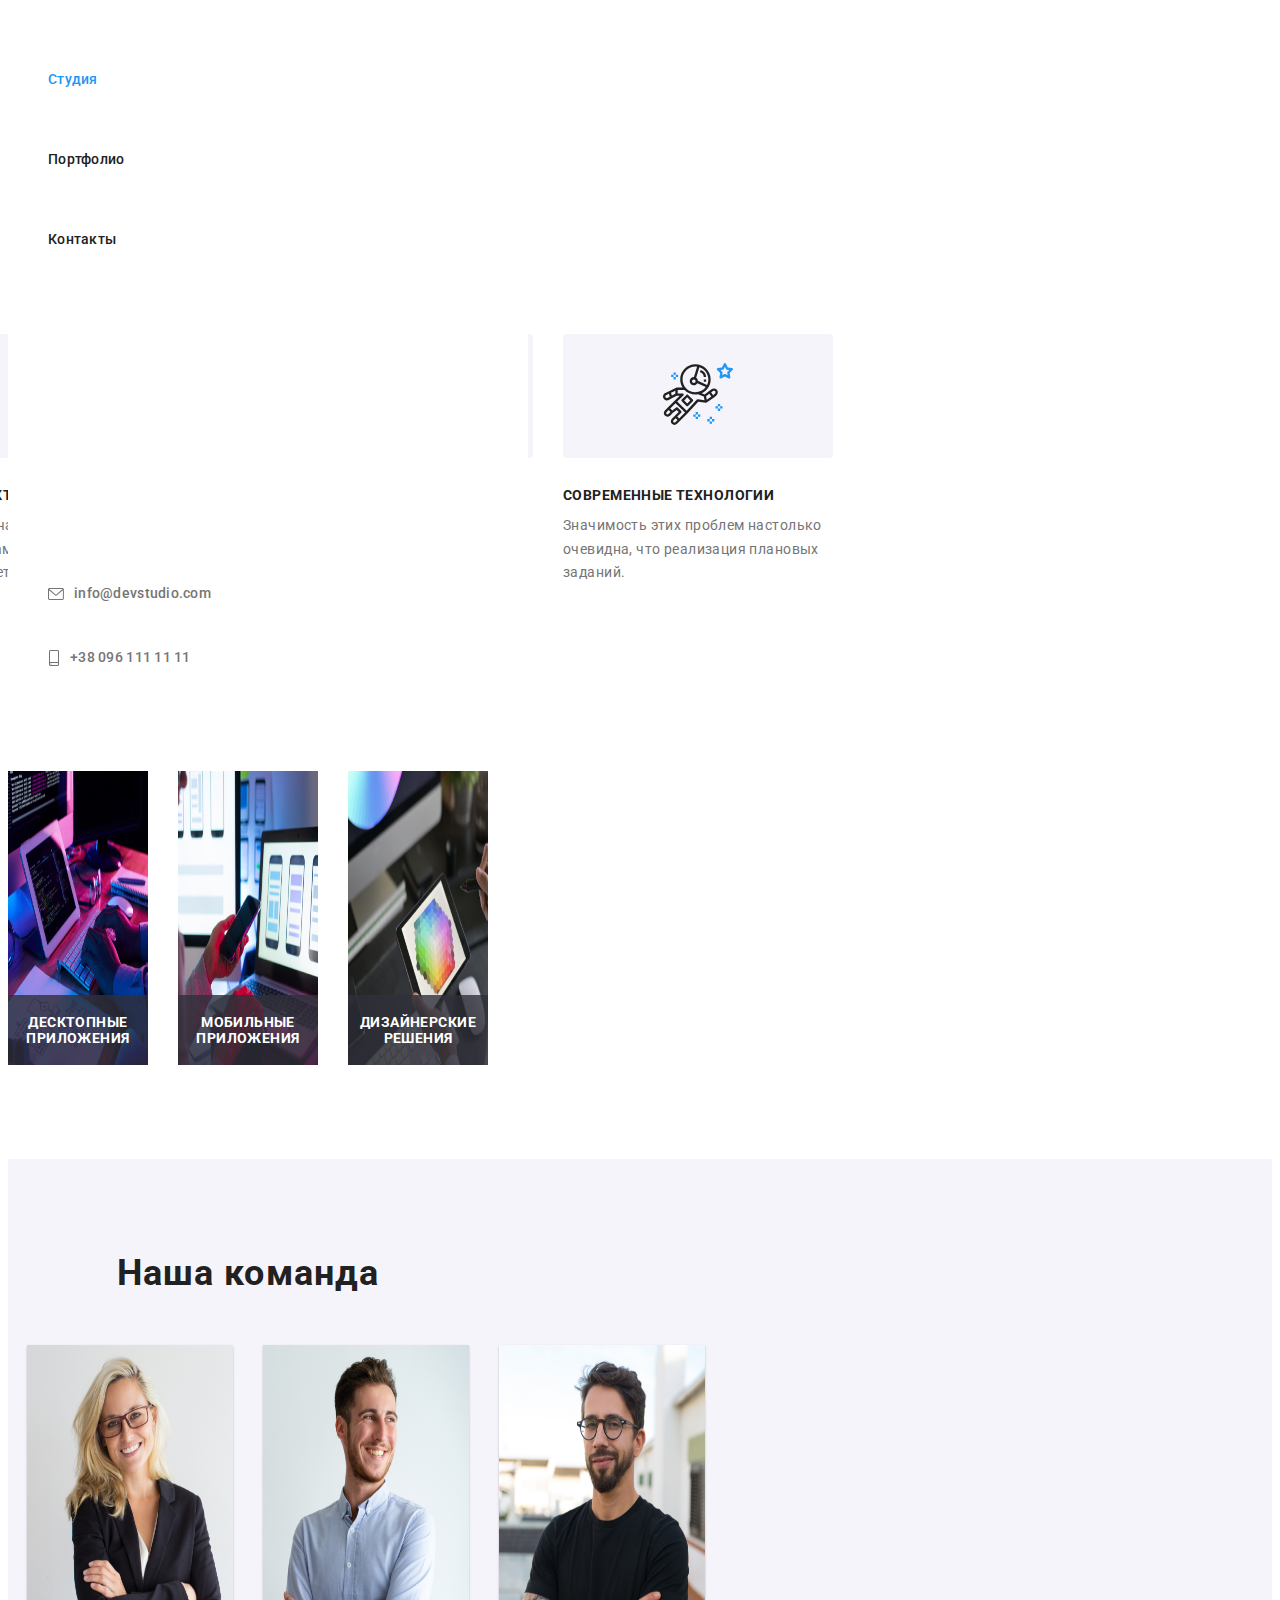
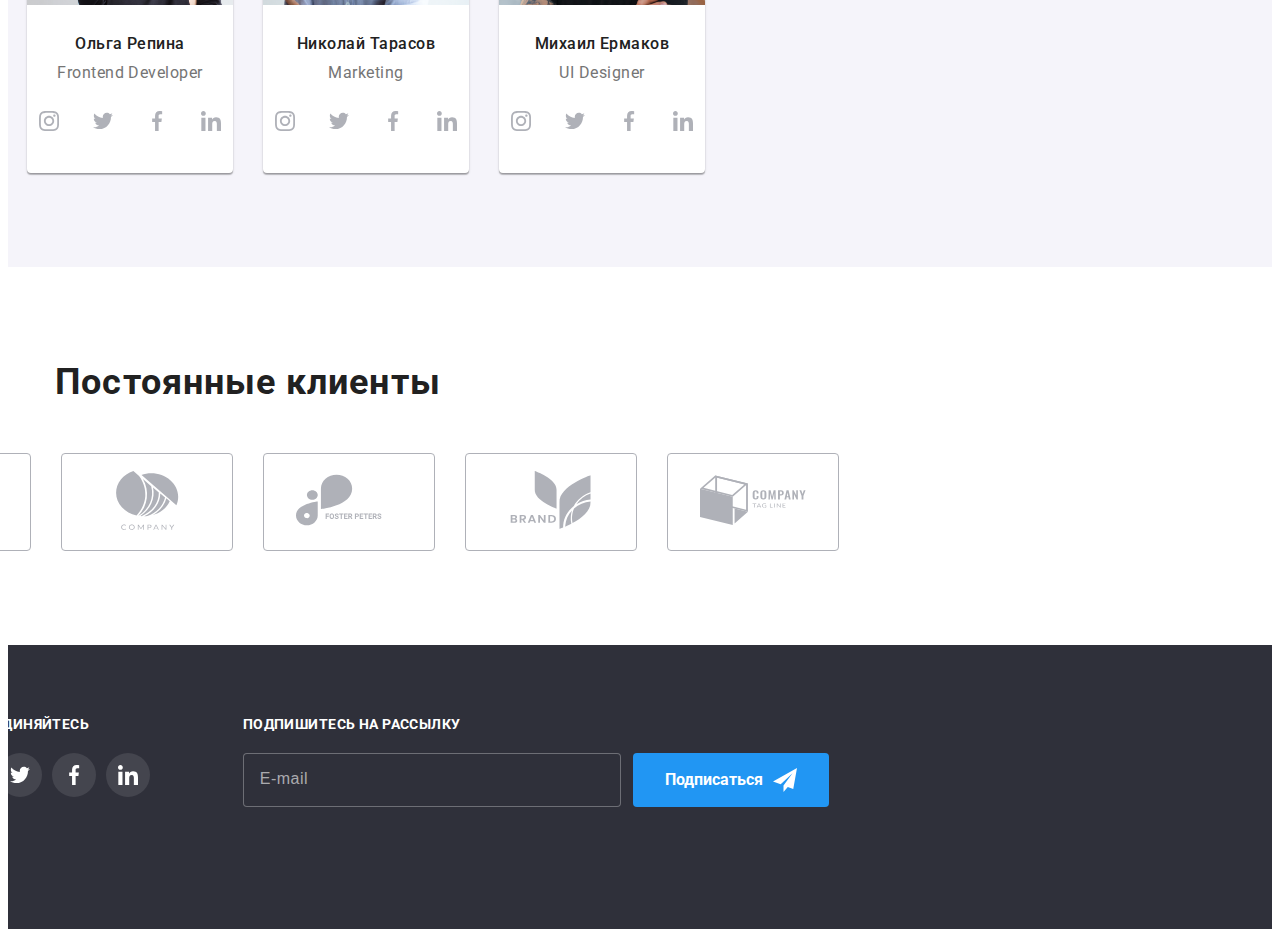
<file: index.html>
<!DOCTYPE html>
<html lang="ru">
  <head>
    <meta charset="UTF-8" />
    <meta http-equiv="X-UA-Compatible" content="IE=edge" />
    <meta name="viewport" content="width=device-width, initial-scale=1.0" />
    <title>WebStudio</title>
    <link
      rel="stylesheet"
      href="https://cdnjs.cloudflare.com/ajax/libs/modern-normalize/1.1.0/modern-normalize.min.css"
      integrity="sha512-wpPYUAdjBVSE4KJnH1VR1HeZfpl1ub8YT/NKx4PuQ5NmX2tKuGu6U/JRp5y+Y8XG2tV+wKQpNHVUX03MfMFn9Q=="
      crossorigin="anonymous"
      referrerpolicy="no-referrer"
    />
    
    <link rel="preconnect" href="https://fonts.googleapis.com" />
    <link rel="preconnect" href="https://fonts.gstatic.com" crossorigin />
    <link
      href="https://fonts.googleapis.com/css2?family=Raleway:wght@700&family=Roboto:wght@400;500;700;900&display=swap"
      rel="stylesheet"
    />
    <link rel="stylesheet" href="./css/main.min.css">
    <meta name="viewport" content="width=device-width, initial-scale=1.0" />
  </head>

  <body>
      <header class="header header-list__line">
      <div class="container">
        <nav class="header-navigation">
          <a lang="en" class="header-navigation__logo link" href="./index.html"
            ><span class="logo-part__web">Web</span>Studio</a
          >
          <div class="header-navigation__menu">
            <ul class="header-list list">
              <li class="header-list__item">
                <div class="header-list__line">
                  <a class="header-list__link header-list__active link" href="./index.html"
                    >Студия</a
                  >
                </div>
              </li>
              <li class="header-list__item">
                <div class="header-list__line">
                  <a class="header-list__link link" href="./portfolio.html"
                    >Портфолио</a
                  >
                </div>
              </li>
              <li class="header-list__item">
                <div class="header-list__line">
                  <a
                    class="header-list__link  link"
                    href="./contacts.html"
                    >Контакты</a
                  >
                </div>
              </li>
            </ul>

            <ul class="header-right list">
              <li class="header-right__item">
                <a
                  class="header-right__mail link"
                  href="mailto:info@devstudio.com"
                >
                  <svg class="header-right__mail__icon">
                    <use
                      href="./images/sprite.svg#icon-envelope-hover-1"
                    ></use></svg>
                    info@devstudio.com</a
                >
              </li>
              <li class="header-right__item">
                <a class="header-right__tel link" href="tel:+380961111111">
                  <svg class="header-right__tel__icon">
                    <use
                      href="./images/sprite.svg#icon-smartphone-1"
                    ></use></svg>+38 096 111 11 11</a>
              </li>
            </ul>
          </div>
        </nav>
      </div>
    </header>

    <main class="main">
      
        <section class="hero">
          <div class="container hero__background">
            
          <h1 class="hero__title">Эффективные решения для вашего бизнеса</h1>
          <button data-modal-open class="hero__button" type="button">Заказать услугу</button>
        </div>
        </section>
      

      
        <section class="about-us">
          <div class="container">
          <ul class="about-us__list list">
            <li class="about-us__list__item">
              <div class="about-us__icon__background">
                <svg class="about-us__icon" width="70" height="70">
                  <use href="./images/sprite.svg#icon-antenna-1-1">
                  
                </use>
              </svg>
              </div>
              <h3 class="about-us__heading">Внимание к деталям</h3>
              <p class="about-us__text">
                Идейные соображения, а также начало повседневной работы по
                формированию позиции.
              </p>
            </li>

            <li class="about-us__list__item">
                            <div class="about-us__icon__background">
                <svg class="about-us__icon" width="70" height="70">
                  <use href="./images/sprite.svg#icon-clock-1-1">
                  
                </use>
              </svg>
              </div>
              <h3 class="about-us__heading">Пунктуальность</h3>
              <p class="about-us__text">
                Задача организации, в особенности же рамки и место обучения
                кадров влечет за собой.
              </p>
            </li>

            <li class="about-us__list__item">
                            <div class="about-us__icon__background">
                <svg class="about-us__icon" width="70" height="70">
                  <use href="./images/sprite.svg#icon-diagram-1-1">
                  
                </use>
              </svg>
              </div>
              <h3 class="about-us__heading">Планирование</h3>
              <p class="about-us__text">
                Равным образом консультация с широким активом в значительной
                степени обуславливает.
              </p>
            </li>
            <li class="about-us__list__item">
                            <div class="about-us__icon__background">
                <svg class="about-us__icon" width="70" height="70">
                  <use href="./images/sprite.svg#icon-astronaut-1-1">
                  
                </use>
              </svg>
              </div>
              <h3 class="about-us__heading">Современные технологии</h3>
              <p class="about-us__text">
                Значимость этих проблем настолько очевидна, что реализация
                плановых заданий.
              </p>
            </li>
          </ul>
          </div>
        </section>
          



          <section class="what-we-are-doing">
            <div class="container">
          <h2 class="second-heroes">Чем мы занимаемся</h2>

          <ul class="what-we-are-doing__list list">
            <li class="what-we-are-doing__list-item">
              <img 
                class="what-we-are-doing__list-img"
                src="./images/box1.jpg"
                alt="Компьютер"
                width="370"
                height="294"
                
              />
              <p class="what-we-are-doing__text">Десктопные приложения</p>
              
            </li>
            <li class="what-we-are-doing__list-item">
              <img
                class="what-we-are-doing__list-img"
                src="./images/box2.jpg"
                alt="Телефон"
                width="370"
                height="294"
              />
               <p class="what-we-are-doing__text">Мобильные приложения</p>
            </li>
            <li class="what-we-are-doing__list-item">
              <img
                class="what-we-are-doing__list-img"
                src="./images/box3.jpg"
                alt="Планшет"
                width="370"
                height="294"
              /> <p class="what-we-are-doing__text">Дизайнерские решения</p>
            </li>
            
          </ul>
          </div>
        </section>

        <section class="team">
          <div class="container">
          <h2 class="second-heroes">Наша команда</h2>
          <ul class="team__list list">
            <li class="team__item">
              <img
                class="team__img"
                src="./images/img.jpg"
                alt=""
                width="270"
                height="260"
              />
              <div class="team-naming--centration">
              <h3 class="team-naming__name">Игорь Демьяненко</h3>
              <p class="team-naming__position">Product Designer</p>
              <ul class="team-naming__socials-list list">
                <li class="socials-list__item">
                  <a class="socials-list__item-link link" href="">
                    <svg class="socials-list__icon" width="20" height="20"> 
                      <use href="./images/sprite.svg#icon-instagram-2-1"></use>
                    </svg>
                  </a>
                </li>
                <li class="socials-list__item">
                  <a class="socials-list__item-link link" href="">
                    <svg class="socials-list__icon" width="20" height="20">
                      <use href="./images/sprite.svg#icon-twitter-1-1"></use>
                    </svg>
                  </a>
                </li>
                <li class="socials-list__item">
                  <a class="socials-list__item-link link" href="">
                    <svg class="socials-list__icon" width="20" height="20">
                      <use href="./images/sprite.svg#icon-facebook-1-1"></use>
                    </svg>
                  </a></li>
                <li class="socials-list__item">
                  <a class="socials-list__item-link link" href="">
                    <svg class="socials-list__icon" width="20" height="20">
                      <use href="./images/sprite.svg#icon-linkedin-1-1"></use>
                    </svg>
                  </a>
                </li>
              </ul></div>
            </li>

            <li class="team__item">
              <img
                class="team__img"
                src="./images/img1.jpg"
                alt=""
                width="270"
                height="260"
              />

    <div class=" team-naming team-naming--centration">
              <h3 class="team-naming__name">Ольга Репина</h3>
              <p class="team-naming__position">Frontend Developer</p>
                       <ul class="team-naming__socials-list list">
                <li class="socials-list__item">
                  <a class="socials-list__item-link link" href="">
                    <svg class="socials-list__icon" width="20" height="20"> 
                      <use href="./images/sprite.svg#icon-instagram-2-1"></use>
                    </svg>
                  </a>
                </li>
                <li class="socials-list__item">
                  <a class="socials-list__item-link link" href="">
                    <svg class="socials-list__icon" width="20" height="20">
                      <use href="./images/sprite.svg#icon-twitter-1-1"></use>
                    </svg>
                  </a>
                </li>
                <li class="socials-list__item">
                  <a class="socials-list__item-link link" href="">
                    <svg class="socials-list__icon" width="20" height="20">
                      <use href="./images/sprite.svg#icon-facebook-1-1"></use>
                    </svg>
                  </a></li>
                <li class="socials-list__item">
                  <a class="socials-list__item-link link" href="">
                    <svg class="socials-list__icon" width="20" height="20">
                      <use href="./images/sprite.svg#icon-linkedin-1-1"></use>
                    </svg>
                  </a>
                </li>
              </ul> </div>
            </li>
            <li class="team__item">
              <img
                class="team__img"
                src="./images/img2.jpg"
                alt=""
                width="270"
                height="260"
              />

              <div class=" team-naming team-naming--centration">
              <h3 class="team-naming__name">Николай Тарасов</h3>
              <p class="team-naming__position">Marketing</p>
                       <ul class="team-naming__socials-list list">
                <li class="socials-list__item">
                  <a class="socials-list__item-link link" href="">
                    <svg class="socials-list__icon" width="20" height="20"> 
                      <use href="./images/sprite.svg#icon-instagram-2-1"></use>
                    </svg>
                  </a>
                </li>
                <li class="socials-list__item">
                  <a class="socials-list__item-link link" href="">
                    <svg class="socials-list__icon" width="20" height="20">
                      <use href="./images/sprite.svg#icon-twitter-1-1"></use>
                    </svg>
                  </a>
                </li>
                <li class="socials-list__item">
                  <a class="socials-list__item-link link" href="">
                    <svg class="socials-list__icon" width="20" height="20">
                      <use href="./images/sprite.svg#icon-facebook-1-1"></use>
                    </svg>
                  </a></li>
                <li class="socials-list__item">
                  <a class="socials-list__item-link link" href="">
                    <svg class="socials-list__icon" width="20" height="20">
                      <use href="./images/sprite.svg#icon-linkedin-1-1"></use>
                    </svg>
                  </a>
                </li>
              </ul></div>
            </li>
            <li class="team__item">
              <img
                class="team__img"
                src="./images/img3.jpg"
                alt=""
                width="270"
                height="260"
              />
              
              <div class=" team-naming team-naming--centration">

              <h3 class="team-naming__name">Михаил Ермаков</h3>
              <p class="team-naming__position">UI Designer</p>
                       <ul class="team-naming__socials-list list">
                <li class="socials-list__item">
                  <a class="socials-list__item-link link" href="">
                    <svg class="socials-list__icon" width="20" height="20"> 
                      <use href="./images/sprite.svg#icon-instagram-2-1"></use>
                    </svg>
                  </a>
                </li>
                <li class="socials-list__item">
                  <a class="socials-list__item-link link" href="">
                    <svg class="socials-list__icon" width="20" height="20">
                      <use href="./images/sprite.svg#icon-twitter-1-1"></use>
                    </svg>
                  </a>
                </li>
                <li class="socials-list__item">
                  <a class="socials-list__item-link link" href="">
                    <svg class="socials-list__icon" width="20" height="20">
                      <use href="./images/sprite.svg#icon-facebook-1-1"></use>
                    </svg>
                  </a></li>
                <li class="socials-list__item">
                  <a class="socials-list__item-link link" href="">
                    <svg class="socials-list__icon" width="20" height="20">
                      <use href="./images/sprite.svg#icon-linkedin-1-1"></use>
                    </svg>
                  </a>
                </li>
              </ul>
            </li>
          </ul></div>
          </div>
        </section>

        <section class="all-clients">
          <div class="container">
          <h2 class="all-clients__hero">Постоянные клиенты</h2>
          <ul class="list all-clients__list">
            <li class="all-clients__link-item">
              <a class="link all-clients__link" href="">
                <svg class="all-clients__icon"  width="106" height="60">
                  <use href="./images/sprite.svg#icon-group-6-1">

                  </use>
                </svg>
              </a>
            </li>
            <li class="all-clients__link-item">
              <a class="link all-clients__link" href="">
                <svg class="all-clients__icon" width="106" height="60">
                  <use href="./images/sprite.svg#icon-group-1-1">

                  </use>
                </svg>
              </a>
            </li>
            <li class="all-clients__link-item">
              <a class="link all-clients__link" href="">
                <svg class="all-clients__icon"  width="106" height="60">
                  <use href="./images/sprite.svg#icon-group-2-1">

                  </use>
                </svg>
              </a>
            </li>
            <li class="all-clients__link-item">
              <a class="link all-clients__link" href="">
                <svg class="all-clients__icon"  width="106" height="60">
                  <use href="./images/sprite.svg#icon-group-3-1">

                  </use>
                </svg>
              </a>
            </li>
            <li class="all-clients__link-item">
              <a class="link all-clients__link" href="">
                <svg class="all-clients__icon"  width="106" height="60">
                  <use href="./images/sprite.svg#icon-group-4-1">

                  </use>
                </svg>
              </a>
            </li>
            <li class="all-clients__link-item">
              <a class="link all-clients__link" href="">
                <svg class="all-clients__icon"  width="106" height="60">
                  <use href="./images/sprite.svg#icon-group-5-1">

                  </use>
                </svg>
              </a>
            </li>
          </ul>
        </div>
        </section>
      </div>

      <div data-modal class="backdrop backdrop--is-hiden">
        <div class="modal">
          <form class="modal__form">
            <p class="modal__text">Оставьте свои данные, мы вам перезвоним</p>
              <label class="modal__labels">
               Имя
                  <input type="text" name="name"/>
                       <svg class="modal__icon-name" width="12" height="12">
                      <use href="./images/sprite.svg#icon-name-icon"></use>
                    </svg> 
              </label>

              <label class="modal__labels">
                  Телефон
                  <input type="tel" name="tel" />
                   <svg class="modal__icon-name" width="12" height="12">
                      <use href="./images/sprite.svg#icon-tel-icon"></use>
                    </svg> 
              </label>

              <label class="modal__labels">
                  Почта
                  <input type="email" name="email" />
                   <svg class="modal__icon-name" width="12" height="12">
                      <use href="./images/sprite.svg#icon-mail-icon"></use>
                    </svg> 
              </label>

              <label class="modal__labels">
                  Комментарий
                      <textarea class="modal__textarea-place" name="comment" rows="5" placeholder="Введите текст"></textarea>

              </label>
             
              
              <label class="modal__labels">
               <input class="modal-checkbox" type="checkbox" name="contract" value="contract" />
                
<div class="modal-checkbox__reverse">
               <p class="modal-checkbox__contract-text"> Соглашаюсь с рассылкой и принимаю </p>
               <div> 
                 <a class="modal-checkbox__contract-link" href="">  Условия договора</a></div></div>
             <svg class="modal-checkbox__icon-check" width="16" height="15">
                      <use href="./images/sprite.svg#icon-check"></use>
                    </svg> 
              </label>
              


              <button class="modal__send-button" type="submit">Отправить</button>
            </form>
          


       <button data-modal-close type="button" class="modal__close-button">
         <svg class="modal__close-icon" width="11" height="11">
                      <use href="./images/sprite.svg#icon-vector"></use>
                    </svg>
       </button>
</div>

      </div>
    </main>

    
      <footer class="footer footer-background">
        <div class="container footer__items">
         <div class="footer__first-column">
            
        <a lang="en" class="footer__logo link" href=""
          ><span class="logo-part__web">Web</span>Studio</a>

        <address class="footer__adress">г. Киев, пр-т Леси Украинки, 26</address>

        <ul class="footer__list list">
          <li class="footer__item">
            <a class="footer__link link" href="mailto:info@devstudio.com"
              >info@devstudio.com</a
            >
          </li>
          <li class="footer__item">
            <a class="footer__link link" href="tel:+380961111111"
              >+38 096 111 11 11</a
            >
          </li></ul>
        </div>
     
      
      

    
      <div class="diretion">
        <h3 class="subscribe__conection">присоединяйтесь</h3>
        <ul class="team-naming__socials-list-footer list">
                <li class="socials-list__item-footer">
                  <a class="socials-list__item-link-footer link" href="">
                    <svg class="socials-list__icon-footer" width="20" height="20"> 
                      <use href="./images/sprite.svg#icon-instagram-2-1"></use>
                    </svg>
                  </a>
                </li>
                <li class="socials-list__item-footer">
                  <a class="socials-list__item-link-footer link" href="">
                    <svg class="socials-list__icon-footer" width="20" height="20">
                      <use href="./images/sprite.svg#icon-twitter-1-1"></use>
                    </svg>
                  </a>
                </li>
                <li class="socials-list__item-footer">
                  <a class="socials-list__item-link-footer link" href="">
                    <svg class="socials-list__icon-footer" width="20" height="20">
                      <use href="./images/sprite.svg#icon-facebook-1-1"></use>
                    </svg>
                  </a></li>
                <li class="socials-list__item-footer">
                  <a class="socials-list__item-link-footer link" href="">
                    <svg class="socials-list__icon-footer" width="20" height="20">
                      <use href="./images/sprite.svg#icon-linkedin-1-1"></use>
                    </svg>
                  </a>
                </li>
              </ul>
              </div>

              <div class="subscribe">
                <h3 class="subscribe__conection">Подпишитесь на рассылку</h3>
                <form class="subscribe__form" name="subscribe">
                <label for="email">
            
                  <input type="email" name="email" placeholder="E-mail">

                </label>

                <button class="subscribe__button" type="submit">Подписаться
                  <svg class=" subscribe__icon-send" width="24" height="24">
                      <use href="./images/sprite.svg#icon-icon-send"></use>
                    </svg>
                </button>
                </form>
              </div>
            
        


      
        </div>
      </footer>
    
    <script src="./js/modal.js"></script>
  </body>
</html>
</file>
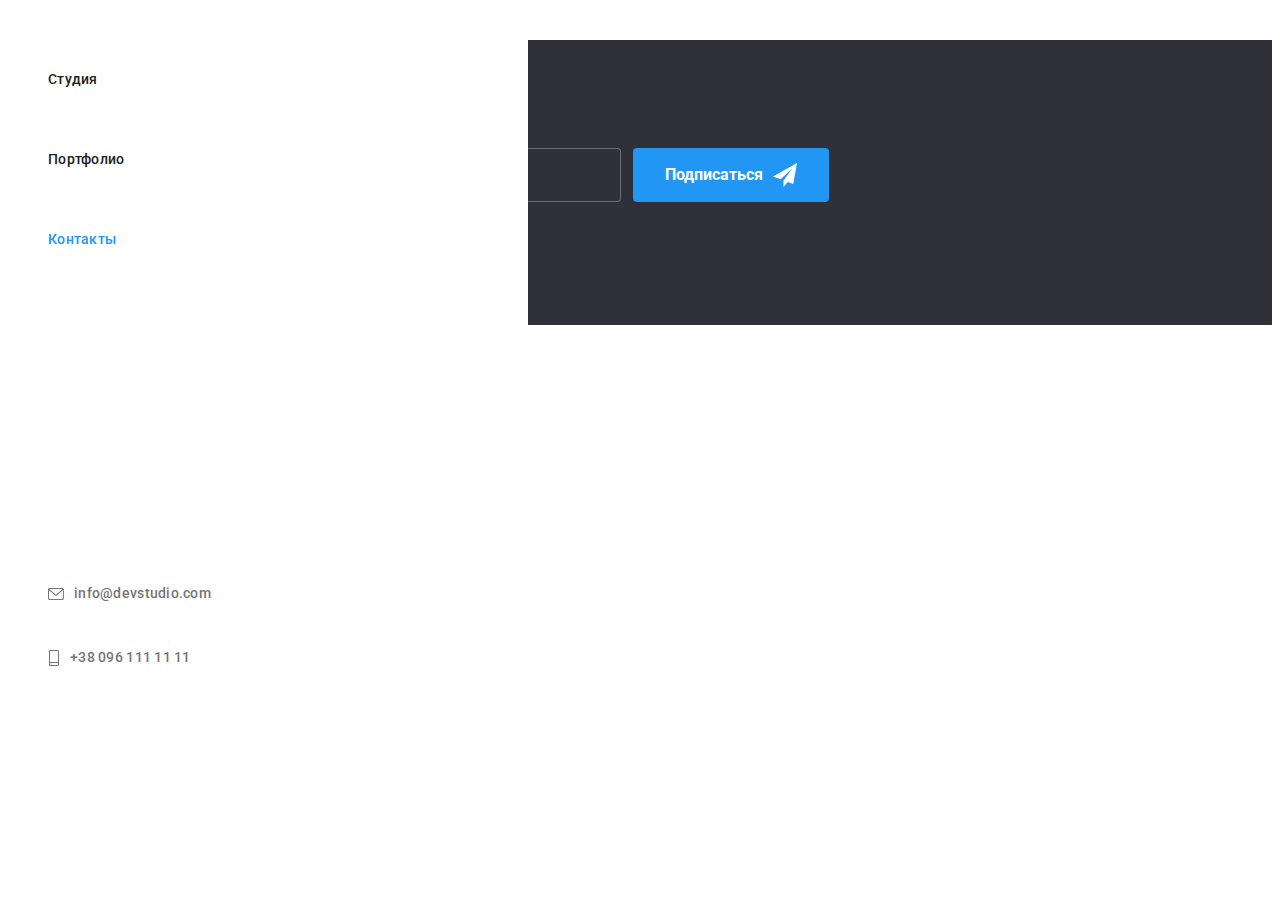
<file: contacts.html>
<!DOCTYPE html>
<html lang="ru">
  <head>
    <meta charset="UTF-8" />
    <meta http-equiv="X-UA-Compatible" content="IE=edge" />
    <meta name="viewport" content="width=device-width, initial-scale=1.0" />
    <title>WebStudio</title>
    <link
      rel="stylesheet"
      href="https://cdnjs.cloudflare.com/ajax/libs/modern-normalize/1.1.0/modern-normalize.min.css"
      integrity="sha512-wpPYUAdjBVSE4KJnH1VR1HeZfpl1ub8YT/NKx4PuQ5NmX2tKuGu6U/JRp5y+Y8XG2tV+wKQpNHVUX03MfMFn9Q=="
      crossorigin="anonymous"
      referrerpolicy="no-referrer"
    />

    <link rel="preconnect" href="https://fonts.googleapis.com" />
    <link rel="preconnect" href="https://fonts.gstatic.com" crossorigin />
    <link
      href="https://fonts.googleapis.com/css2?family=Raleway:wght@700&family=Roboto:wght@400;500;700;900&display=swap"
      rel="stylesheet"
    />
    <link rel="stylesheet" href="./css/main.min.css" />
    <meta name="viewport" content="width=device-width, initial-scale=1.0" />
  </head>

  <body>
    <header class="header header-list__line">
      <div class="container">
        <nav class="header-navigation">
          <a lang="en" class="header-navigation__logo link" href="./index.html"
            ><span class="logo-part__web">Web</span>Studio</a
          >
          <div class="header-navigation__menu">
            <ul class="header-list list">
              <li class="header-list__item">
                <div class="header-list__line">
                  <a class="header-list__link link" href="./index.html"
                    >Студия</a
                  >
                </div>
              </li>
              <li class="header-list__item">
                <div class="header-list__line">
                  <a class="header-list__link link" href="./portfolio.html"
                    >Портфолио</a
                  >
                </div>
              </li>
              <li class="header-list__item">
                <div class="header-list__line">
                  <a
                    class="header-list__link header-list__active link"
                    href="./contacts.html"
                    >Контакты</a
                  >
                </div>
              </li>
            </ul>

            <ul class="header-right list">
              <li class="header-right__item">
                <a
                  class="header-right__mail link"
                  href="mailto:info@devstudio.com"
                >
                  <svg class="header-right__mail__icon">
                    <use href="./images/sprite.svg#icon-envelope-hover-1"></use>
                  </svg>
                  info@devstudio.com</a
                >
              </li>
              <li class="header-right__item">
                <a class="header-right__tel link" href="tel:+380961111111">
                  <svg class="header-right__tel__icon">
                    <use
                      href="./images/sprite.svg#icon-smartphone-1"
                    ></use></svg
                  >+38 096 111 11 11</a
                >
              </li>
            </ul>
          </div>
        </nav>
      </div>
    </header>

    <footer class="footer footer-background">
      <div class="container footer__items">
        <div class="footer__first-column">
          <a lang="en" class="footer__logo link" href=""
            ><span class="logo-part__web">Web</span>Studio</a
          >

          <address class="footer__adress">
            г. Киев, пр-т Леси Украинки, 26
          </address>

          <ul class="footer__list list">
            <li class="footer__item">
              <a class="footer__link link" href="mailto:info@devstudio.com"
                >info@devstudio.com</a
              >
            </li>
            <li class="footer__item">
              <a class="footer__link link" href="tel:+380961111111"
                >+38 096 111 11 11</a
              >
            </li>
          </ul>
        </div>

        <div class="diretion">
          <h3 class="subscribe__conection">присоединяйтесь</h3>
          <ul class="team-naming__socials-list-footer list">
            <li class="socials-list__item-footer">
              <a class="socials-list__item-link-footer link" href="">
                <svg class="socials-list__icon-footer" width="20" height="20">
                  <use href="./images/sprite.svg#icon-instagram-2-1"></use>
                </svg>
              </a>
            </li>
            <li class="socials-list__item-footer">
              <a class="socials-list__item-link-footer link" href="">
                <svg class="socials-list__icon-footer" width="20" height="20">
                  <use href="./images/sprite.svg#icon-twitter-1-1"></use>
                </svg>
              </a>
            </li>
            <li class="socials-list__item-footer">
              <a class="socials-list__item-link-footer link" href="">
                <svg class="socials-list__icon-footer" width="20" height="20">
                  <use href="./images/sprite.svg#icon-facebook-1-1"></use>
                </svg>
              </a>
            </li>
            <li class="socials-list__item-footer">
              <a class="socials-list__item-link-footer link" href="">
                <svg class="socials-list__icon-footer" width="20" height="20">
                  <use href="./images/sprite.svg#icon-linkedin-1-1"></use>
                </svg>
              </a>
            </li>
          </ul>
        </div>

        <div class="subscribe">
          <h3 class="subscribe__conection">Подпишитесь на рассылку</h3>
          <form class="subscribe__form" name="subscribe">
            <label for="email">
              <input type="email" name="email" placeholder="E-mail" />
            </label>

            <button class="subscribe__button" type="submit">
              Подписаться
              <svg class="subscribe__icon-send" width="24" height="24">
                <use href="./images/sprite.svg#icon-icon-send"></use>
              </svg>
            </button>
          </form>
        </div>
      </div>
    </footer>
  </body>
</html>
</file>
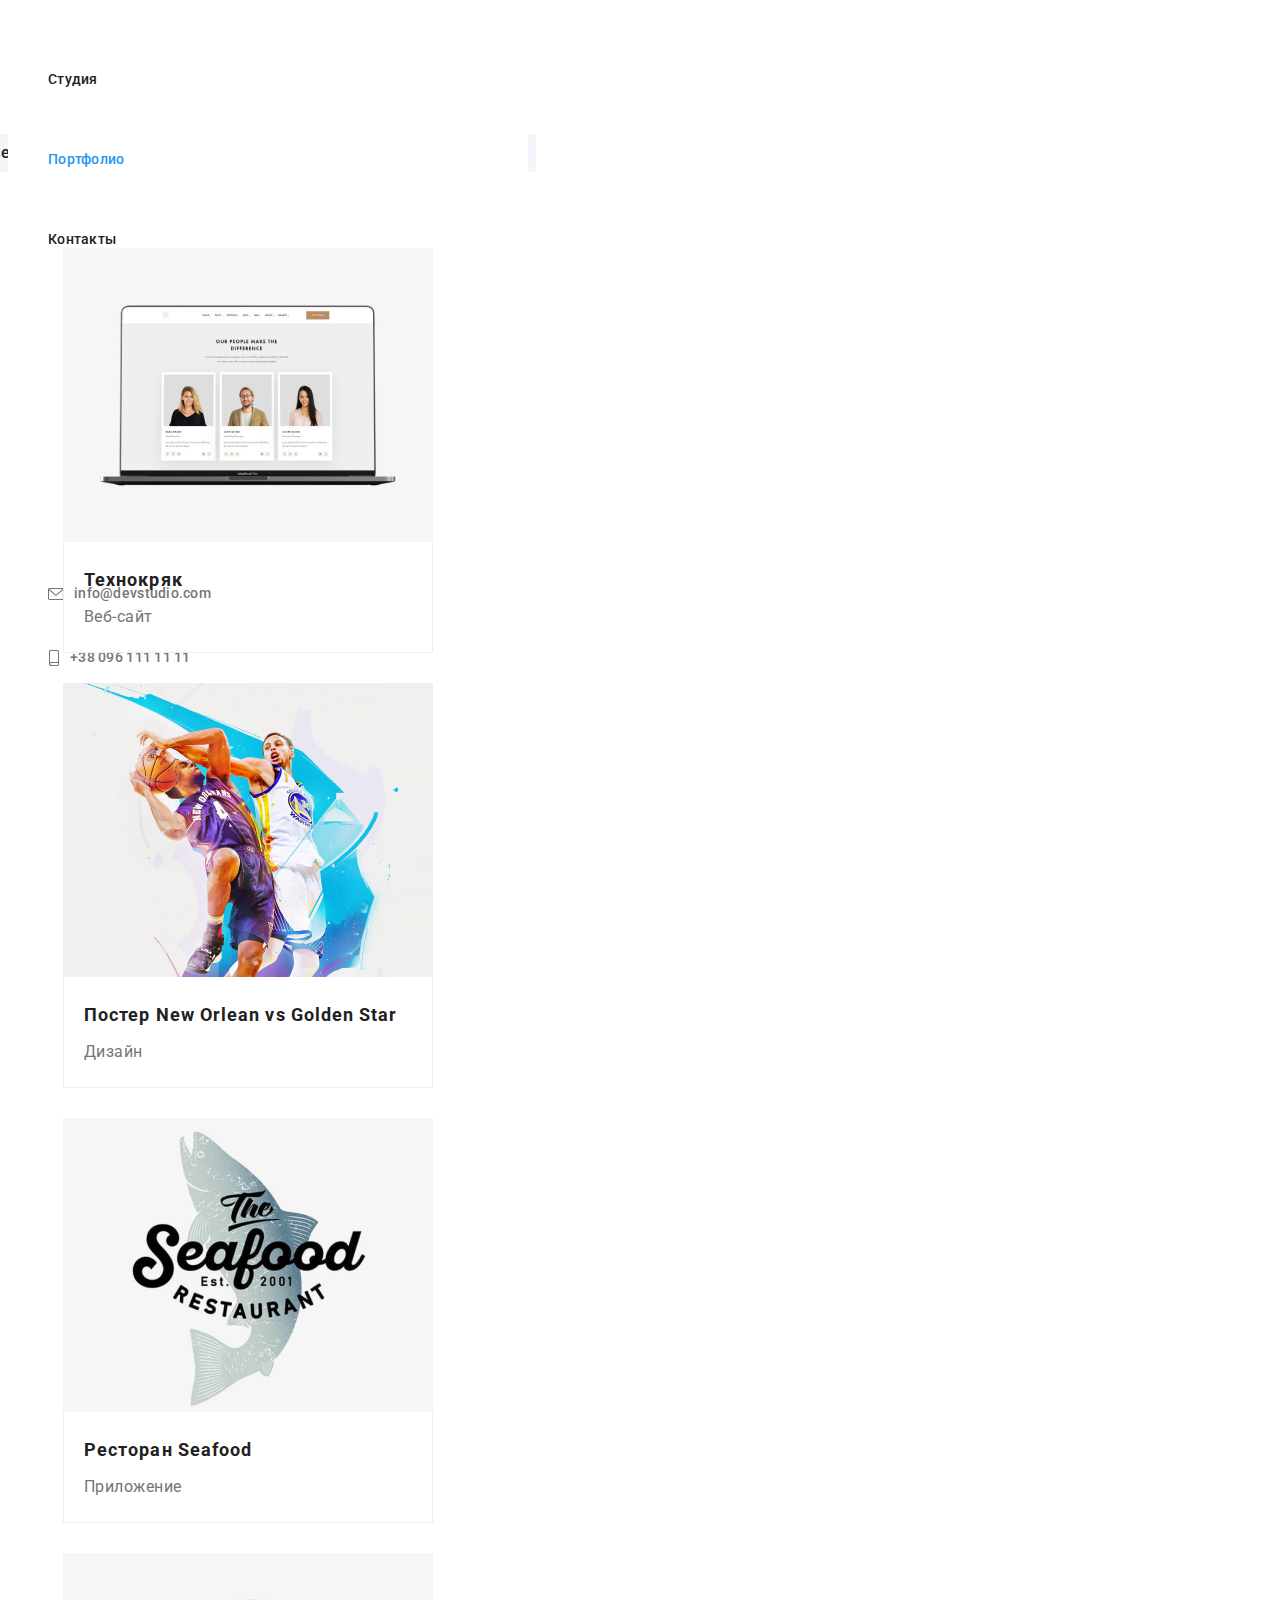
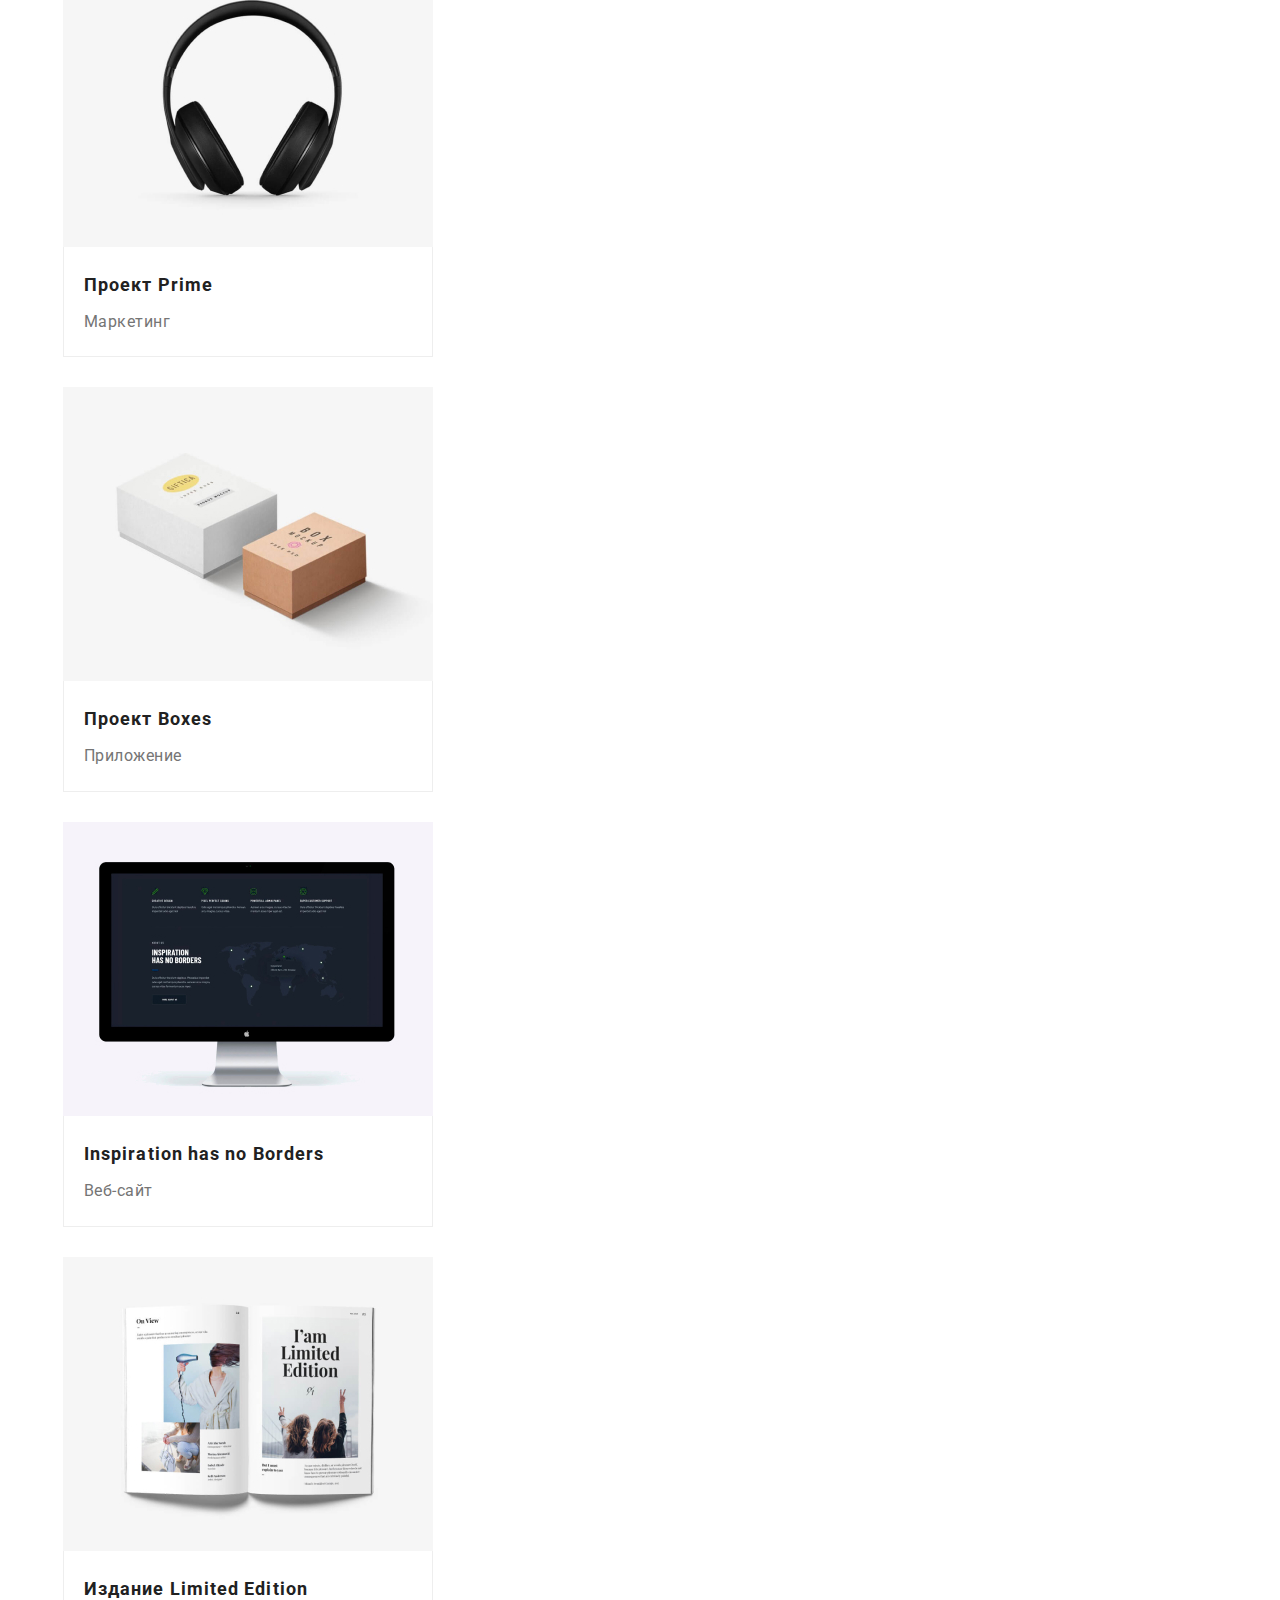
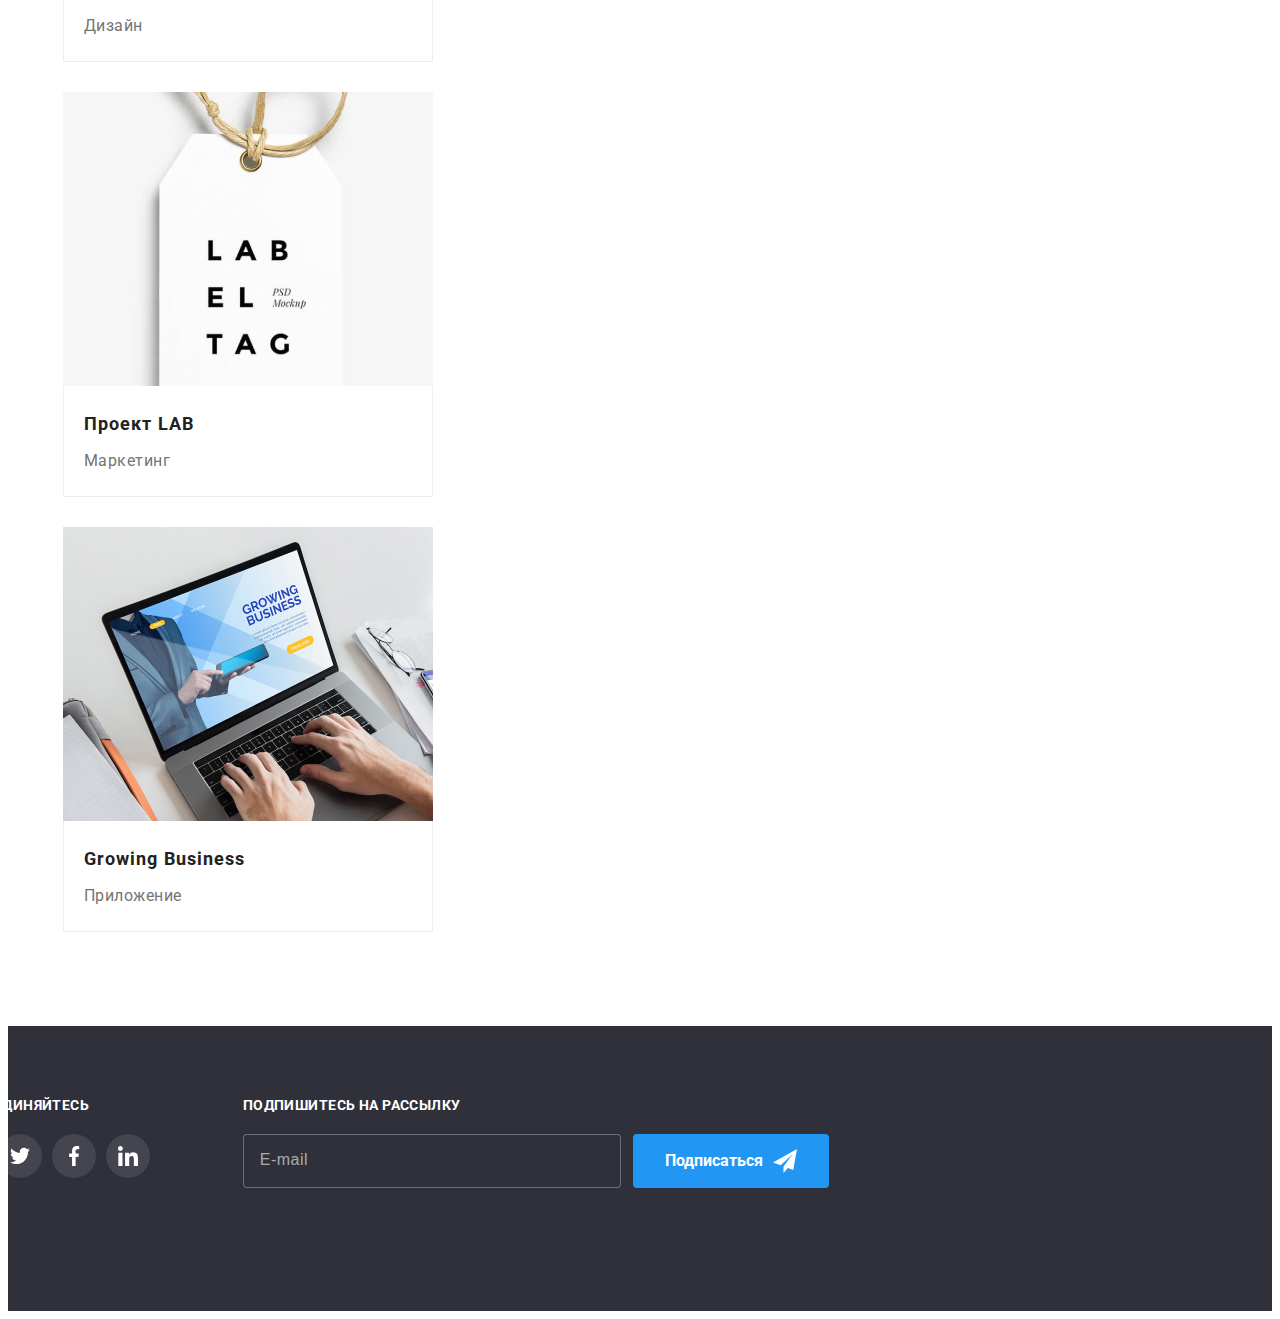
<file: portfolio.html>
<!DOCTYPE html>
<html lang="ru">
  <head>
    <meta charset="UTF-8" />
    <meta http-equiv="X-UA-Compatible" content="IE=edge" />
    <meta name="viewport" content="width=device-width, initial-scale=1.0" />
    <title>WebStudio</title>

    <link
      rel="stylesheet"
      href="https://cdnjs.cloudflare.com/ajax/libs/modern-normalize/1.1.0/modern-normalize.min.css"
      integrity="sha512-wpPYUAdjBVSE4KJnH1VR1HeZfpl1ub8YT/NKx4PuQ5NmX2tKuGu6U/JRp5y+Y8XG2tV+wKQpNHVUX03MfMFn9Q=="
      crossorigin="anonymous"
      referrerpolicy="no-referrer"
    />

    <link rel="preconnect" href="https://fonts.googleapis.com" />
    <link rel="preconnect" href="https://fonts.gstatic.com" crossorigin />
    <link
      href="https://fonts.googleapis.com/css2?family=Raleway:wght@700&family=Roboto:wght@400;500;700;900&display=swap"
      rel="stylesheet"
    />
    <link rel="stylesheet" href="./css/main.min.css" />
    <meta name="viewport" content="width=device-width, initial-scale=1.0" />
  </head>

  <body>
    <header class="header header-list__line">
      <div class="container">
        <nav class="header-navigation">
          <a lang="en" class="header-navigation__logo link" href="./index.html"
            ><span class="logo-part__web">Web</span>Studio</a
          >
          <div class="header-navigation__menu">
            <ul class="header-list list">
              <li class="header-list__item">
                <div class="header-list__line">
                  <a class="header-list__link link" href="./index.html"
                    >Студия</a
                  >
                </div>
              </li>
              <li class="header-list__item">
                <div class="header-list__line">
                  <a
                    class="header-list__link header-list__active link"
                    href="./portfolio.html"
                    >Портфолио</a
                  >
                </div>
              </li>
              <li class="header-list__item">
                <div class="header-list__line">
                  <a class="header-list__link ive link" href="./contacts.html"
                    >Контакты</a
                  >
                </div>
              </li>
            </ul>

            <ul class="header-right list">
              <li class="header-right__item">
                <a
                  class="header-right__mail link"
                  href="mailto:info@devstudio.com"
                >
                  <svg class="header-right__mail__icon">
                    <use href="./images/sprite.svg#icon-envelope-hover-1"></use>
                  </svg>
                  info@devstudio.com</a
                >
              </li>
              <li class="header-right__item">
                <a class="header-right__tel link" href="tel:+380961111111">
                  <svg class="header-right__tel__icon">
                    <use
                      href="./images/sprite.svg#icon-smartphone-1"
                    ></use></svg
                  >+38 096 111 11 11</a
                >
              </li>
            </ul>
          </div>
        </nav>
      </div>
    </header>
    <main>
      <section class="section-portfolio main-portfolio">
        <div class="container">
          <ul class="button-list list">
            <li class="button-list__item">
              <button class="button-list__button" type="button">Все</button>
            </li>
            <li class="button-list__item">
              <button class="button-list__button" type="button">
                Веб-сайты
              </button>
            </li>
            <li class="button-list__item">
              <button class="button-list__button" type="button">
                Приложения
              </button>
            </li>
            <li class="button-list__item">
              <button class="button-list__button" type="button">Дизайн</button>
            </li>
            <li class="button-list__item">
              <button class="button-list__button" type="button">
                Маркетинг
              </button>
            </li>
          </ul>

          <ul class="portfolio-items-list list">
            <li class="portfolio-items-list__item">
              <a
                class="
                  portfolio-items-list__shadow-cards
                  link
                  portfolio-items-list__box
                "
                href=""
              >
                <div class="portfolio-items-list__box">
                  <img
                    src="./images/tecnokriak.jpg"
                    alt="Фото технокряк"
                    width="370"
                    height="294"
                  />
                  <div class="portfolio-items-list__overlay">
                    <p class="portfolio-items-list__text-pudding">
                      Технокряк это современная площадка распространения
                      коронавируса. Компании используют эту платформу для
                      цифрового шпионажа и атак на защищённые сервера
                      конкурентов.
                    </p>
                  </div>
                </div>

                <div class="portfolio-items-list__text">
                  <h3 class="portfolio-items-list__project-name">Технокряк</h3>
                  <p class="portfolio-items-list__project-type">Веб-сайт</p>
                </div>
              </a>
            </li>

            <li class="portfolio-items-list__item">
              <a
                class="
                  link
                  portfolio-items-list__shadow-cards portfolio-items-list__box
                "
                href=""
              >
                <div class="portfolio-items-list__box">
                  <img
                    lang="en"
                    src="./images/new-orlean.jpg"
                    alt="New Orlean vs Golden Star"
                    width="370"
                    height="294"
                  />
                  <div class="portfolio-items-list__overlay">
                    <p class="portfolio-items-list__text-pudding">
                      Технокряк это современная площадка распространения
                      коронавируса. Компании используют эту платформу для
                      цифрового шпионажа и атак на защищённые сервера
                      конкурентов.
                    </p>
                  </div>
                </div>

                <div class="portfolio-items-list__text">
                  <h3 class="portfolio-items-list__project-name">
                    Постер New Orlean vs Golden Star
                  </h3>
                  <p class="portfolio-items-list__project-type">Дизайн</p>
                </div>
              </a>
            </li>

            <li class="portfolio-items-list__item">
              <a
                class="
                  link
                  portfolio-items-list__shadow-cards portfolio-items-list__box
                "
                href=""
              >
                <div class="portfolio-items-list__box">
                  <img
                    lang="en"
                    src="./images/seafood.jpg"
                    alt="Seafood"
                    width="370"
                    height="294"
                  />
                  <div class="portfolio-items-list__overlay">
                    <p class="portfolio-items-list__text-pudding">
                      Технокряк это современная площадка распространения
                      коронавируса. Компании используют эту платформу для
                      цифрового шпионажа и атак на защищённые сервера
                      конкурентов.
                    </p>
                  </div>
                </div>

                <div class="portfolio-items-list__text">
                  <h3 class="portfolio-items-list__project-name">
                    Ресторан Seafood
                  </h3>
                  <p class="portfolio-items-list__project-type">Приложение</p>
                </div>
              </a>
            </li>

            <li class="portfolio-items-list__item">
              <a
                class="
                  link
                  portfolio-items-list__shadow-cards portfolio-items-list__box
                "
                href=""
              >
                <div class="portfolio-items-list__box">
                  <img
                    src="./images/prime.jpg"
                    alt="Prime"
                    width="370"
                    height="294"
                  />
                  <div class="portfolio-items-list__overlay">
                    <p class="portfolio-items-list__text-pudding">
                      Технокряк это современная площадка распространения
                      коронавируса. Компании используют эту платформу для
                      цифрового шпионажа и атак на защищённые сервера
                      конкурентов.
                    </p>
                  </div>
                </div>

                <div class="portfolio-items-list__text">
                  <h3 class="portfolio-items-list__project-name">
                    Проект Prime
                  </h3>
                  <p class="portfolio-items-list__project-type">Маркетинг</p>
                </div>
              </a>
            </li>

            <li class="portfolio-items-list__item">
              <a
                class="
                  link
                  portfolio-items-list__shadow-cards portfolio-items-list__box
                "
                href=""
              >
                <div class="portfolio-items-list__box">
                  <img
                    src="./images/boxes.jpg"
                    alt="Boxes"
                    width="370"
                    height="294"
                  />
                  <div class="portfolio-items-list__overlay">
                    <p class="portfolio-items-list__text-pudding">
                      Технокряк это современная площадка распространения
                      коронавируса. Компании используют эту платформу для
                      цифрового шпионажа и атак на защищённые сервера
                      конкурентов.
                    </p>
                  </div>
                </div>

                <div class="portfolio-items-list__text">
                  <h3 class="portfolio-items-list__project-name">
                    Проект Boxes
                  </h3>
                  <p class="portfolio-items-list__project-type">Приложение</p>
                </div>
              </a>
            </li>

            <li class="portfolio-items-list__item">
              <a
                class="
                  link
                  portfolio-items-list__shadow-cards portfolio-items-list__box
                "
                href=""
              >
                <div class="portfolio-items-list__box">
                  <img
                    src="./images/inspiration.jpg"
                    alt="Inspiration has no Borders"
                    width="370"
                    height="294"
                  />
                  <div class="portfolio-items-list__overlay">
                    <p class="portfolio-items-list__text-pudding">
                      Технокряк это современная площадка распространения
                      коронавируса. Компании используют эту платформу для
                      цифрового шпионажа и атак на защищённые сервера
                      конкурентов.
                    </p>
                  </div>
                </div>

                <div class="portfolio-items-list__text">
                  <h3 class="portfolio-items-list__project-name">
                    Inspiration has no Borders
                  </h3>
                  <p class="portfolio-items-list__project-type">Веб-сайт</p>
                </div>
              </a>
            </li>

            <li class="portfolio-items-list__item">
              <a
                class="
                  link
                  portfolio-items-list__shadow-cards portfolio-items-list__box
                "
                href=""
              >
                <div class="portfolio-items-list__box">
                  <img
                    src="./images/limited.jpg"
                    alt="Limited Edition"
                    width="370"
                    height="294"
                  />
                  <div class="portfolio-items-list__overlay">
                    <p class="portfolio-items-list__text-pudding">
                      Технокряк это современная площадка распространения
                      коронавируса. Компании используют эту платформу для
                      цифрового шпионажа и атак на защищённые сервера
                      конкурентов.
                    </p>
                  </div>
                </div>

                <div class="portfolio-items-list__text">
                  <h3 class="portfolio-items-list__project-name">
                    Издание Limited Edition
                  </h3>
                  <p class="portfolio-items-list__project-type">Дизайн</p>
                </div>
              </a>
            </li>

            <li class="portfolio-items-list__item">
              <a
                class="
                  link
                  portfolio-items-list__shadow-cards portfolio-items-list__box
                "
                href=""
              >
                <div class="portfolio-items-list__box">
                  <img
                    src="./images/lab.jpg"
                    alt="LAB"
                    width="370"
                    height="294"
                  />
                  <div class="portfolio-items-list__overlay">
                    <p class="portfolio-items-list__text-pudding">
                      Технокряк это современная площадка распространения
                      коронавируса. Компании используют эту платформу для
                      цифрового шпионажа и атак на защищённые сервера
                      конкурентов.
                    </p>
                  </div>
                </div>
                <div class="portfolio-items-list__text">
                  <h3 class="portfolio-items-list__project-name">Проект LAB</h3>
                  <p class="portfolio-items-list__project-type">Маркетинг</p>
                </div>
              </a>
            </li>

            <li class="portfolio-items-list__item">
              <a
                class="
                  link
                  portfolio-items-list__shadow-cards portfolio-items-list__box
                "
                href=""
              >
                <div class="portfolio-items-list__box">
                  <img
                    src="./images/business.jpg"
                    alt="Growing Business"
                    width="370"
                    height="294"
                  />
                  <div class="portfolio-items-list__overlay">
                    <p class="portfolio-items-list__text-pudding">
                      Технокряк это современная площадка распространения
                      коронавируса. Компании используют эту платформу для
                      цифрового шпионажа и атак на защищённые сервера
                      конкурентов.
                    </p>
                  </div>
                </div>

                <div class="portfolio-items-list__text">
                  <h3 class="portfolio-items-list__project-name">
                    Growing Business
                  </h3>
                  <p class="portfolio-items-list__project-type">Приложение</p>
                </div>
              </a>
            </li>
          </ul>
        </div>
      </section>
    </main>

    <footer class="footer footer-background">
      <div class="container footer__items">
        <div class="footer__first-column">
          <a lang="en" class="footer__logo link" href=""
            ><span class="logo-part__web">Web</span>Studio</a
          >

          <address class="footer__adress">
            г. Киев, пр-т Леси Украинки, 26
          </address>

          <ul class="footer__list list">
            <li class="footer__item">
              <a class="footer__link link" href="mailto:info@devstudio.com"
                >info@devstudio.com</a
              >
            </li>
            <li class="footer__item">
              <a class="footer__link link" href="tel:+380961111111"
                >+38 096 111 11 11</a
              >
            </li>
          </ul>
        </div>

        <div class="diretion">
          <h3 class="subscribe__conection">присоединяйтесь</h3>
          <ul class="team-naming__socials-list-footer list">
            <li class="socials-list__item-footer">
              <a class="socials-list__item-link-footer link" href="">
                <svg class="socials-list__icon-footer" width="20" height="20">
                  <use href="./images/sprite.svg#icon-instagram-2-1"></use>
                </svg>
              </a>
            </li>
            <li class="socials-list__item-footer">
              <a class="socials-list__item-link-footer link" href="">
                <svg class="socials-list__icon-footer" width="20" height="20">
                  <use href="./images/sprite.svg#icon-twitter-1-1"></use>
                </svg>
              </a>
            </li>
            <li class="socials-list__item-footer">
              <a class="socials-list__item-link-footer link" href="">
                <svg class="socials-list__icon-footer" width="20" height="20">
                  <use href="./images/sprite.svg#icon-facebook-1-1"></use>
                </svg>
              </a>
            </li>
            <li class="socials-list__item-footer">
              <a class="socials-list__item-link-footer link" href="">
                <svg class="socials-list__icon-footer" width="20" height="20">
                  <use href="./images/sprite.svg#icon-linkedin-1-1"></use>
                </svg>
              </a>
            </li>
          </ul>
        </div>

        <div class="subscribe">
          <h3 class="subscribe__conection">Подпишитесь на рассылку</h3>
          <form class="subscribe__form" name="subscribe">
            <label for="email">
              <input type="email" name="email" placeholder="E-mail" />
            </label>

            <button class="subscribe__button" type="submit">
              Подписаться
              <svg class="subscribe__icon-send" width="24" height="24">
                <use href="./images/sprite.svg#icon-icon-send"></use>
              </svg>
            </button>
          </form>
        </div>
      </div>
    </footer>
  </body>
</html>
</file>
<file: css/main.min.css>
body{color:#212121;font-family:"Roboto",sans-serif}.header-navigation__logo{color:#212121;font-family:Raleway}.header-list__link{color:#212121}.about-us__heading{color:#212121}.second-heroes{color:#212121}.team-naming__name{color:#212121}.button-list__button{color:#212121;background-color:#f5f4fa}.portfolio-items-list__project-name{color:#212121}.modal__close-icon{fill:#212121}.modal__icon-name{fill:#212121}.header-right__mail{color:#757575}.header-right__tel{color:#757575}.about-us__text{color:#757575}.team-naming__position{color:#757575}.portfolio-items-list__project-type{color:#757575}.logo-part__web{color:#2196f3}.hero__button{color:#fff;background-color:#2196f3}.header-list__active{color:#2196f3}.header-list__link-studio{color:#2196f3}.modal__send-button{color:#fff;background-color:#2196f3}.modal-checkbox__contract-link{color:#2196f3}.subscribe__button{color:#fff;background-color:#2196f3}.header{background-color:#fff}.hero__title{color:#fff}.team__item{background-color:#fff}.footer__logo{color:#fff;font-family:Raleway}.footer-background{background-color:#2f303a}.footer__adress{color:#fff}.header-list__link:hover,.header-list__link:focus{color:#2196f3}.header-right__mail:hover,.header-right__mail:focus{color:#2196f3}.header-right__tel:hover,.header-right__tel:focus{color:#2196f3}.header-right__mail:hover .header-right__mail__icon,.header-right__mail:focus .header-right__mail__icon{fill:#2196f3}.header-right__tel:focus .header-right__tel__icon,.header-right__tel:hover .header-right__tel__icon{fill:#2196f3}.socials-list__item-link:hover .socials-list__icon,.socials-list__item-link:focus .socials-list__icon{fill:#ffffff}.socials-list__item-link:hover,.socials-list__item-link:focus{background-color:#2196f3}.all-clients__link:focus .all-clients__icon,.all-clients__link:hover .all-clients__icon{fill:#2196f3}.all-clients__link:hover,.all-clients__link:focus{border-color:#2196f3}.socials-list__item-link-footer:hover,.socials-list__item-link-footer:focus{background-color:#2196f3}.button-list__button:focus,.button-list__button:hover{color:#fff;background-color:#2196f3;border:none;border-radius:4px;-webkit-box-shadow:0px 3px 1px rgba(0,0,0,0.1),0px 1px 2px rgba(0,0,0,0.08),0px 2px 2px rgba(0,0,0,0.12);box-shadow:0px 3px 1px rgba(0,0,0,0.1),0px 1px 2px rgba(0,0,0,0.08),0px 2px 2px rgba(0,0,0,0.12)}.portfolio-items-list__box:hover .portfolio-items-list__overlay{-webkit-transform:translateY(0);transform:translateY(0)}.portfolio-items-list__shadow-cards:hover,.portfolio-items-list__shadow-cards:focus{display:block;-webkit-box-shadow:0px 1px 1px rgba(0,0,0,0.12),0px 4px 4px rgba(0,0,0,0.06),1px 4px 6px rgba(0,0,0,0.16);box-shadow:0px 1px 1px rgba(0,0,0,0.12),0px 4px 4px rgba(0,0,0,0.06),1px 4px 6px rgba(0,0,0,0.16)}.modal__close-button:hover .modal__close-icon{fill:#2196f3}.modal__form input:hover,.modal__form input:focus{border:1px solid #2196f3;outline:none}.modal__form input[type="checkbox"]{width:16px;height:15px;border:none;margin:0 8.38px 0 0;cursor:default}.modal__form textarea:hover,.modal__form textarea:focus{border:1px solid #2196f3;outline:none}.modal__form input:hover+.modal__icon-name,.modal__form input:focus+.modal__icon-name{fill:#2196f3}.modal__labels:hover .modal__icon-name,.modal__icon-name .modal__labels:focus{fill:#2196f3}.modal-checkbox:checked ~ .modal-checkbox__icon-check{background:#2196f3;border:2px solid #2196f3}.header-list__active::after{content:"";display:block;width:100%;bottom:0;height:4px;background-color:#2196f3;position:absolute;border-radius:2px}.modal__form textarea::-webkit-input-placeholder{color:rgba(117,117,117,0.5)}.modal__form textarea:-ms-input-placeholder{color:rgba(117,117,117,0.5)}.modal__form textarea::-ms-input-placeholder{color:rgba(117,117,117,0.5)}.modal__form textarea::placeholder{color:rgba(117,117,117,0.5)}.list{list-style:none}.link{text-decoration:none}.container{padding-left:15px;padding-right:15px;margin:0 auto}.header .container{display:-webkit-box;display:-ms-flexbox;display:flex;-webkit-box-align:center;-ms-flex-align:center;align-items:center}.header-navigation{display:-webkit-box;display:-ms-flexbox;display:flex;-webkit-box-align:center;-ms-flex-align:center;align-items:center;width:100%}.header-list{display:-webkit-box;display:-ms-flexbox;display:flex;-webkit-box-align:center;-ms-flex-align:center;align-items:center}.header-list__link{display:block;padding-top:32px;padding-bottom:32px;-webkit-transition-duration:250ms;transition-duration:250ms;-webkit-transition-timing-function:cubic-bezier(0.4, 0, 0.2, 1);transition-timing-function:cubic-bezier(0.4, 0, 0.2, 1)}.header-right{display:-webkit-box;display:-ms-flexbox;display:flex;-webkit-box-align:center;-ms-flex-align:center;align-items:center;margin-left:auto}.header-right__tel,.header-right__mail{display:-webkit-box;display:-ms-flexbox;display:flex;padding-top:32px;padding-bottom:32px;-webkit-box-align:center;-ms-flex-align:center;align-items:center;-webkit-transition-duration:250ms;transition-duration:250ms;-webkit-transition-timing-function:cubic-bezier(0.4, 0, 0.2, 1);transition-timing-function:cubic-bezier(0.4, 0, 0.2, 1)}.header-navigation__logo{display:-webkit-box;display:-ms-flexbox;display:flex;font-family:Raleway;font-style:normal;font-weight:bold;font-size:26px;line-height:1.19;margin-right:93px}.header-list__item:not(:last-child){margin-right:50px}.header-right__item:not(:last-child){margin-right:50px}.header-right__item{display:-webkit-box;display:-ms-flexbox;display:flex;-webkit-box-align:center;-ms-flex-align:center;align-items:center}.header-right__mail__icon{width:16px;height:12px;margin-right:10px;fill:#757575;-webkit-transition-duration:250ms;transition-duration:250ms;-webkit-transition-timing-function:cubic-bezier(0.4, 0, 0.2, 1);transition-timing-function:cubic-bezier(0.4, 0, 0.2, 1)}.header-right__tel__icon{width:12px;height:16px;margin-right:10px;fill:#757575;-webkit-transition-duration:250ms;transition-duration:250ms;-webkit-transition-timing-function:cubic-bezier(0.4, 0, 0.2, 1);transition-timing-function:cubic-bezier(0.4, 0, 0.2, 1)}.header-list__line{position:relative;border-bottom:1px solid #ececec}.header-list__link{font-weight:500;font-size:14px;line-height:1.14;letter-spacing:0.02em}.header-right__mail{font-weight:500;font-size:14px;line-height:1.14;letter-spacing:0.02em;display:-webkit-box;display:-ms-flexbox;display:flex}.header-right__tel{font-weight:500;font-size:14px;line-height:1.14;letter-spacing:0.02em}.header-navigation__menu{display:-webkit-box;display:-ms-flexbox;display:flex;margin-left:auto;width:100%}body{font-family:"Roboto",sans-serif;color:#212121}p,h1,h2,h3,h4,h5,h6{margin-top:0;margin-bottom:0}ul{margin-top:0;margin-bottom:0;padding-left:0}img{display:block;max-width:100%}.hero__button{display:block;font-family:inherit;font-weight:bold;font-size:16px;line-height:30px;cursor:pointer;padding-left:32px;padding-bottom:10px;padding-right:32px;padding-top:10px;border-radius:4px;margin:0px auto 0px auto;border:none}.hero__title{text-align:center;text-transform:uppercase;font-weight:900;font-size:44px;line-height:1.36;letter-spacing:0.06em;width:696px;margin:0px auto 30px auto}.hero__background{padding-top:200px;padding-bottom:200px;background-image:-webkit-gradient(linear, left top, left bottom, from(rgba(47,48,58,0.4)), to(rgba(47,48,58,0.4))),url(../images/hero-backimg.jpg);background-image:linear-gradient(rgba(47,48,58,0.4), rgba(47,48,58,0.4)),url(../images/hero-backimg.jpg);background-repeat:no-repeat;background-position:center;background-size:cover;width:100%}.about-us__icon__background{padding:25px 100px;background-color:#f5f4fa;border:none;border-radius:4px;margin-bottom:30px}.about-us{padding-top:94px}.about-us__list{display:-webkit-box;display:-ms-flexbox;display:flex;-webkit-box-pack:center;-ms-flex-pack:center;justify-content:center}.about-us__list__item:not(:last-child){margin-right:30px}.about-us__heading{font-weight:bold;font-size:14px;line-height:1.14;letter-spacing:0.03em;text-transform:uppercase;margin-bottom:10px}.about-us__text{font-weight:normal;font-size:14px;line-height:1.71;letter-spacing:0.03em}.what-we-are-doing{padding-top:94px;padding-bottom:94px}.second-heroes{font-weight:bold;font-size:36px;line-height:1.16;letter-spacing:0.03em;text-align:center;margin-bottom:50px}.what-we-are-doing__list{display:-webkit-box;display:-ms-flexbox;display:flex;-webkit-box-pack:center;-ms-flex-pack:center;justify-content:center}.what-we-are-doing__list-item:not(:last-child){margin-right:30px}.what-we-are-doing__list-item{position:relative}.what-we-are-doing__text{display:-webkit-box;display:-ms-flexbox;display:flex;background:rgba(47,48,58,0.8);position:absolute;bottom:0;left:0;width:100%;height:70px;z-index:1;font-weight:bold;font-size:14px;line-height:16px;text-align:center;letter-spacing:0.03em;text-transform:uppercase;color:#ffffff;-webkit-box-align:center;-ms-flex-align:center;align-items:center;-webkit-box-pack:center;-ms-flex-pack:center;justify-content:center}.team{background-color:#f5f4fa;padding-top:94px;padding-bottom:94px}.team__list{display:-webkit-box;display:-ms-flexbox;display:flex;-webkit-box-pack:center;-ms-flex-pack:center;justify-content:center}.team__item:not(:last-child){margin-right:30px}.team__item{-webkit-box-shadow:0px 1px 3px rgba(0,0,0,0.12),0px 1px 1px rgba(0,0,0,0.14),0px 2px 1px rgba(0,0,0,0.2);box-shadow:0px 1px 3px rgba(0,0,0,0.12),0px 1px 1px rgba(0,0,0,0.14),0px 2px 1px rgba(0,0,0,0.2);border-radius:0px 0px 4px 4px}.team-naming--centration{text-align:center;padding-top:30px;padding-bottom:30px}.team-naming__name{font-weight:500;font-size:16px;line-height:1.18;letter-spacing:0.03em;margin-bottom:10px}.team-naming__position{font-weight:400;font-size:16px;line-height:1.18;letter-spacing:0.03em;margin-bottom:16px}.team-naming__socials-list{display:-webkit-box;display:-ms-flexbox;display:flex;-webkit-box-pack:center;-ms-flex-pack:center;justify-content:center}.socials-list__item:not(:last-child){margin-right:10px}.socials-list__item-link{width:44px;height:44px;display:-webkit-box;display:-ms-flexbox;display:flex;-webkit-box-align:center;-ms-flex-align:center;align-items:center;-webkit-box-pack:center;-ms-flex-pack:center;justify-content:center;border-radius:50%;background-color:#ffffff;-webkit-transition-duration:250ms;transition-duration:250ms;-webkit-transition-timing-function:cubic-bezier(0.4, 0, 0.2, 1);transition-timing-function:cubic-bezier(0.4, 0, 0.2, 1)}.socials-list__icon{fill:#afb1b8}.all-clients{padding:94px 0}.all-clients__hero{font-weight:700;font-size:36px;line-height:42px;text-align:center;letter-spacing:0.03em;color:#212121;margin-bottom:50px}.all-clients__link{display:block;padding:16px 32px;border:1px solid #afb1b8;border-radius:4px;-webkit-transition-duration:250ms;transition-duration:250ms;-webkit-transition-timing-function:cubic-bezier(0.4, 0, 0.2, 1);transition-timing-function:cubic-bezier(0.4, 0, 0.2, 1)}.all-clients__list{display:-webkit-box;display:-ms-flexbox;display:flex;-webkit-box-pack:center;-ms-flex-pack:center;justify-content:center}.all-clients__link-item:not(:last-child){margin-right:30px}.all-clients__icon{fill:#afb1b8;-webkit-transition-duration:250ms;transition-duration:250ms;-webkit-transition-timing-function:cubic-bezier(0.4, 0, 0.2, 1);transition-timing-function:cubic-bezier(0.4, 0, 0.2, 1)}.backdrop{position:fixed;top:0;left:0;width:100%;height:100%;background-color:rgba(0,0,0,0.2);z-index:3;opacity:1;-webkit-transition:opacity 250ms linear;transition:opacity 250ms linear}.backdrop.backdrop--is-hiden .modal{-webkit-transform:translate(-50%, -50%) scale(0.9);transform:translate(-50%, -50%) scale(0.9)}.backdrop.backdrop--is-hiden{opacity:0;pointer-events:none}.modal{width:528px;height:581px;background-color:#ffffff;position:absolute;top:50%;left:50%;-webkit-transform:translate(-50%, -50%) scale(1);transform:translate(-50%, -50%) scale(1);border-radius:4px;-webkit-transition:-webkit-transform 250ms;transition:-webkit-transform 250ms;transition:transform 250ms;transition:transform 250ms, -webkit-transform 250ms}.modal__close-button{width:30px;height:30px;background:#ffffff;border:1px solid rgba(0,0,0,0.1);-webkit-box-sizing:border-box;box-sizing:border-box;border-radius:50%;position:absolute;top:8px;right:8px;cursor:pointer;display:-webkit-box;display:-ms-flexbox;display:flex;-webkit-box-pack:center;-ms-flex-pack:center;justify-content:center;-webkit-box-align:center;-ms-flex-align:center;align-items:center}.modal__close-icon{fill:var(--main-title-color);-webkit-transition-duration:250ms;transition-duration:250ms;-webkit-transition-timing-function:cubic-bezier(0.4, 0, 0.2, 1);transition-timing-function:cubic-bezier(0.4, 0, 0.2, 1)}.modal__form{display:-webkit-box;display:-ms-flexbox;display:flex;margin:40px;-webkit-box-align:center;-ms-flex-align:center;align-items:center;-webkit-box-pack:center;-ms-flex-pack:center;justify-content:center;-webkit-box-orient:vertical;-webkit-box-direction:normal;-ms-flex-direction:column;flex-direction:column}.modal__labels:not(:nth-last-child(2)){display:-webkit-box;display:-ms-flexbox;display:flex;-webkit-box-orient:vertical;-webkit-box-direction:normal;-ms-flex-direction:column;flex-direction:column}.modal__text{margin-bottom:12px;font-weight:bold;font-size:20px;line-height:1.15;text-align:center;letter-spacing:0.03em;color:#212121}.modal__labels{margin-bottom:10px;width:100%;font-weight:normal;font-size:12px;line-height:1.16;letter-spacing:0.01em;color:#757575;position:relative}.modal__form input,.modal__form textarea{padding:12px 10px;margin-top:4px;border:1px solid rgba(33,33,33,0.2);-webkit-box-sizing:border-box;box-sizing:border-box;border-radius:4px;cursor:pointer;-webkit-transition-duration:250ms;transition-duration:250ms;-webkit-transition-timing-function:cubic-bezier(0.4, 0, 0.2, 1);transition-timing-function:cubic-bezier(0.4, 0, 0.2, 1)}.modal__form input{padding-left:42px}.modal__labels:nth-last-child(2){display:-webkit-box;display:-ms-flexbox;display:flex;-webkit-box-align:center;-ms-flex-align:center;align-items:center;-webkit-box-pack:center;-ms-flex-pack:center;justify-content:center;margin-bottom:30px}.modal__labels:nth-last-child(3){margin-bottom:20px}.modal-checkbox__contract-text{font-weight:normal;font-size:14px;line-height:1.71;letter-spacing:0.03em;color:#757575}.modal__form input[type="checkbox"]{width:16px;height:15px;border:none;margin:0 8.38px 0 0;cursor:default}.modal__send-button{width:200px;display:block;font-family:inherit;font-weight:bold;font-size:16px;line-height:30px;cursor:pointer;padding-left:32px;padding-bottom:10px;padding-right:32px;padding-top:10px;border-radius:4px;margin:0px auto 0px auto;border:none;-webkit-box-shadow:0px 4px 4px rgba(0,0,0,0.15);box-shadow:0px 4px 4px rgba(0,0,0,0.15)}.modal-checkbox__contract-link{font-weight:normal;font-size:14px;line-height:1.71;letter-spacing:0.03em;margin-left:5px}.modal__labels{position:relative}.modal__icon-name{position:absolute;top:55%;left:14px;-webkit-transition-duration:250ms;transition-duration:250ms;-webkit-transition-timing-function:cubic-bezier(0.4, 0, 0.2, 1);transition-timing-function:cubic-bezier(0.4, 0, 0.2, 1)}.modal-checkbox{-webkit-appearance:none;-moz-appearance:none;appearance:none;position:absolute}.modal-checkbox__icon-check{border:2px solid black;border-radius:3px;-webkit-transition-duration:250ms;transition-duration:250ms;-webkit-transition-timing-function:cubic-bezier(0.4, 0, 0.2, 1);transition-timing-function:cubic-bezier(0.4, 0, 0.2, 1);margin-right:8.38px;cursor:pointer}.modal__labels:nth-last-child(2){display:-webkit-box;display:-ms-flexbox;display:flex;-webkit-box-orient:horizontal;-webkit-box-direction:reverse;-ms-flex-direction:row-reverse;flex-direction:row-reverse}.modal-checkbox__reverse{display:-webkit-box;display:-ms-flexbox;display:flex}.modal__textarea-place{height:120px;resize:none}.header-list__active{display:block}.header-list__active::after{content:"";display:block;width:100%;bottom:0;height:4px;position:absolute;border-radius:2px}.footer{padding-top:60px;padding-bottom:60px}.footer__first-column{margin-right:70px}.footer-background{padding:60px 0px}.footer__item:not(:last-child){margin-right:70px;margin-bottom:9px}.footer__logo{display:block;font-family:Raleway;font-style:normal;font-weight:bold;font-size:26px;line-height:1.19;margin-bottom:20px}.footer__adress{display:block;font-family:Roboto;font-style:normal;font-weight:normal;font-size:14px;line-height:1.71;letter-spacing:0.03em;margin-bottom:9px}.footer__link{font-size:14px;line-height:1.71;letter-spacing:0.03em;color:rgba(255,255,255,0.6)}.footer__items{display:-webkit-box;display:-ms-flexbox;display:flex;-webkit-box-align:baseline;-ms-flex-align:baseline;align-items:baseline;-webkit-box-pack:center;-ms-flex-pack:center;justify-content:center}.footer__item:not(:last-child){display:block}.team-naming__socials-list-footer{display:-webkit-box;display:-ms-flexbox;display:flex}.socials-list__item-link-footer{display:-webkit-box;display:-ms-flexbox;display:flex;-webkit-box-align:center;-ms-flex-align:center;align-items:center;-webkit-box-pack:center;-ms-flex-pack:center;justify-content:center;width:44px;height:44px;border:none;border-radius:50%;background-color:rgba(255,255,255,0.1);-webkit-transition-duration:250ms;transition-duration:250ms;-webkit-transition-timing-function:cubic-bezier(0.4, 0, 0.2, 1);transition-timing-function:cubic-bezier(0.4, 0, 0.2, 1)}.socials-list__icon-footer{fill:#ffffff}.direction{display:-webkit-box;display:-ms-flexbox;display:flex}.subscribe__conection{font-weight:700;font-size:14px;line-height:1.14;letter-spacing:0.03em;text-transform:uppercase;color:#ffffff;margin-bottom:20px}.socials-list__item-footer:not(:last-child){margin-right:10px}.subscribe{margin-left:93px}.subscribe input{height:50px;width:358px;border-radius:4px;fill:#2f303a;border:1px solid rgba(255,255,255,0.3);padding-left:16px;background-color:#2f303a;color:white}.subscribe input::-webkit-input-placeholder{color:rgba(255,255,255,0.6);font-weight:normal;font-size:16px;line-height:1.25;letter-spacing:0.03em}.subscribe input:-ms-input-placeholder{color:rgba(255,255,255,0.6);font-weight:normal;font-size:16px;line-height:1.25;letter-spacing:0.03em}.subscribe input::-ms-input-placeholder{color:rgba(255,255,255,0.6);font-weight:normal;font-size:16px;line-height:1.25;letter-spacing:0.03em}.subscribe input::placeholder{color:rgba(255,255,255,0.6);font-weight:normal;font-size:16px;line-height:1.25;letter-spacing:0.03em}.subscribe__button{margin-left:12px;font-family:inherit;font-weight:bold;font-size:16px;line-height:1.875;cursor:pointer;padding-left:32px;padding-bottom:10px;padding-right:32px;padding-top:10px;border-radius:4px;border:none;display:-webkit-box;display:-ms-flexbox;display:flex;-webkit-box-align:center;-ms-flex-align:center;align-items:center}.subscribe__icon-send{margin-left:10px}.subscribe__form{display:-webkit-box;display:-ms-flexbox;display:flex}.main-portfolio{padding-bottom:94px;padding-top:94px}.button-list__button{font-family:inherit;font-weight:500;font-size:16px;line-height:1.62;letter-spacing:0.03em;padding-left:22px;padding-bottom:6px;padding-right:22px;padding-top:6px;border:none;border-radius:4px;-webkit-transition-duration:250ms;transition-duration:250ms;-webkit-transition-timing-function:cubic-bezier(0.4, 0, 0.2, 1);transition-timing-function:cubic-bezier(0.4, 0, 0.2, 1)}.portfolio-items-list__project-name{display:block;font-weight:bold;font-size:18px;line-height:2;letter-spacing:0.06em;margin-bottom:4px}.portfolio-items-list__project-type{font-weight:normal;font-size:16px;line-height:1.87;letter-spacing:0.03em}.button-list{display:-webkit-box;display:-ms-flexbox;display:flex;-webkit-box-pack:center;-ms-flex-pack:center;justify-content:center;margin-bottom:50px}.button-list__item:not(:last-child){margin-right:8px}.portfolio-items-list{display:-webkit-box;display:-ms-flexbox;display:flex;-ms-flex-wrap:wrap;flex-wrap:wrap;margin:-15px;-webkit-box-pack:center;-ms-flex-pack:center;justify-content:center}.portfolio-items-list__item{margin:15px}.portfolio-items-list__text{display:block;z-index:2;padding:20px;border-right:1px solid #eeeeee;border-left:1px solid #eeeeee;border-bottom:1px solid #eeeeee}.portfolio-items-list__box{display:block;position:relative;overflow:hidden}.portfolio-items-list__overlay{display:-webkit-box;display:-ms-flexbox;display:flex;z-index:1;position:absolute;bottom:0;left:0;width:100%;height:100%;background:rgba(33,150,243,0.9);font-weight:normal;font-size:18px;line-height:28px;letter-spacing:0.03em;-webkit-box-align:center;-ms-flex-align:center;align-items:center;-webkit-box-pack:center;-ms-flex-pack:center;justify-content:center;color:#ffffff;-webkit-transform:translatey(100%);transform:translatey(100%);-webkit-transition:-webkit-transform 250ms ease;transition:-webkit-transform 250ms ease;transition:transform 250ms ease;transition:transform 250ms ease, -webkit-transform 250ms ease}.portfolio-items-list__text-pudding{padding:63px 24px}@media screen and (min-width: 480px){.container{width:480px;margin:0;padding:0}.header{display:-webkit-box;display:-ms-flexbox;display:flex;position:relative;padding:16px 0;-webkit-box-pack:center;-ms-flex-pack:center;justify-content:center}.header-navigation__menu{position:absolute;top:100%;left:0;width:480px;display:-webkit-box;display:-ms-flexbox;display:flex;-webkit-box-orient:vertical;-webkit-box-direction:normal;-ms-flex-direction:column;flex-direction:column;background-color:white;height:796px;padding-left:40px}.header-navigation__logo{display:none}.header-right{margin:0;-webkit-box-orient:vertical;-webkit-box-direction:normal;-ms-flex-direction:column;flex-direction:column;-webkit-box-align:start;-ms-flex-align:start;align-items:flex-start}.header-list{-webkit-box-orient:vertical;-webkit-box-direction:normal;-ms-flex-direction:column;flex-direction:column;-webkit-box-align:start;-ms-flex-align:start;align-items:flex-start;margin-bottom:290px}.header-list__item:not(:last-child){margin-right:0}.header-list__active::after{display:none}.header-list__line{border:none}.header-right__mail{padding:16px 0}}
/*# sourceMappingURL=main.min.css.map */
</file>
